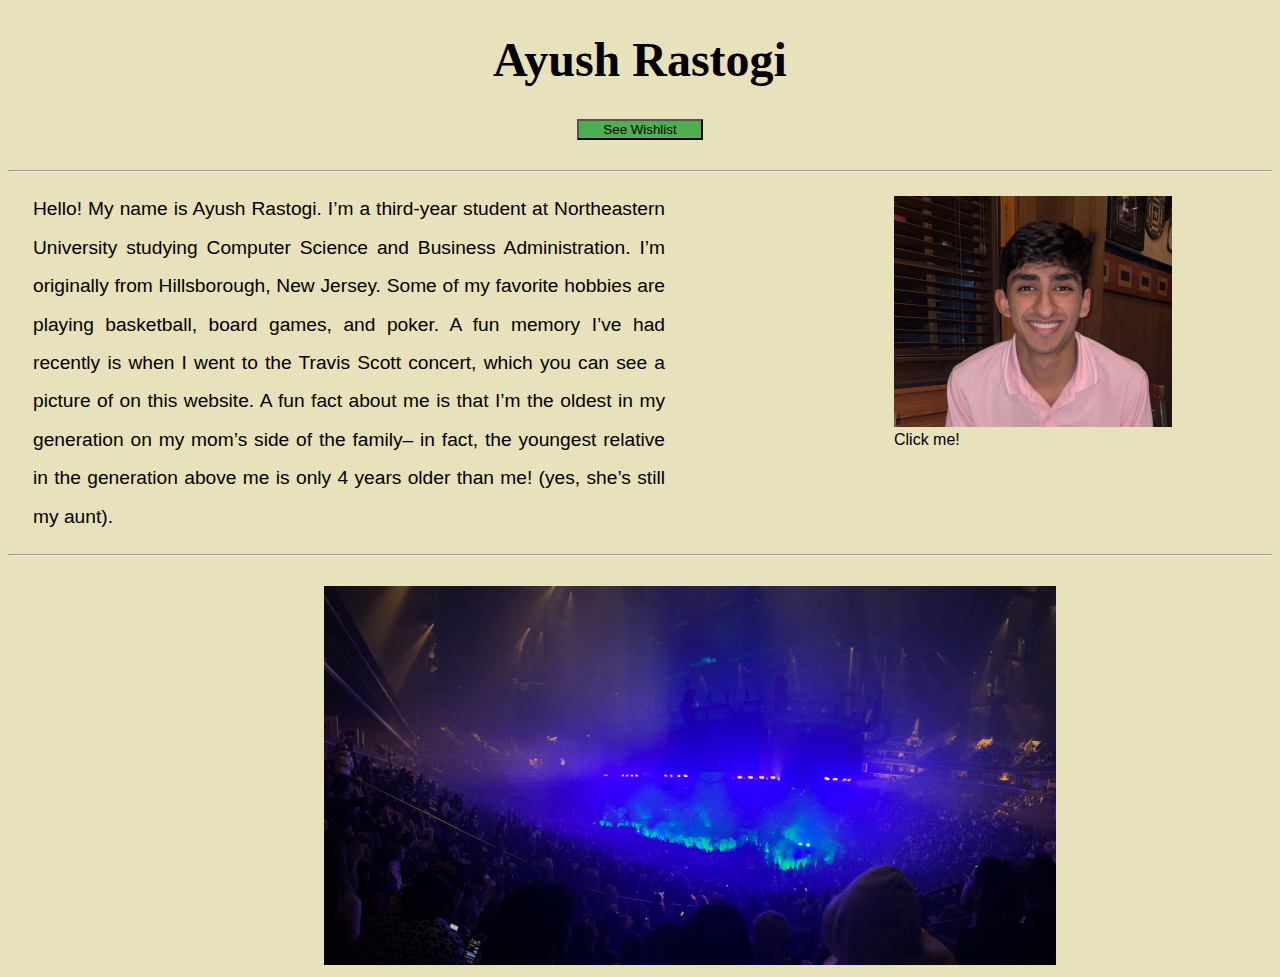
<file: index.html>
<!DOCTYPE html>
<html lang="en">
    <head>
        <meta name="viewport" content="width=device-width" charset="UTF-8">
        <title>
            Ayush's Website
        </title>
        <link rel="stylesheet" href="styles/style.css">
    </head>
    <body> <!-- Start of body -->
        <h1>Ayush Rastogi</h1>
        <button id="navigationButton">
            See Wishlist
        </button>
        <hr>
        <div id="main-page">
            <div id="bio">
                Hello! My name is Ayush Rastogi. I’m a third-year student at Northeastern University 
                studying Computer Science and Business Administration. I’m originally from Hillsborough, 
                New Jersey. Some of my favorite hobbies are playing basketball, board games, and poker. A
                fun memory I’ve had recently is when I went to the Travis Scott concert, which you can 
                see a picture of on this website. A fun fact about me is that I’m the oldest in my 
                generation on my mom’s side of the family– in fact, the youngest relative in the 
                generation above me is only 4 years older than me! (yes, she’s still my aunt).
            </div>
            <div>
                <figure>
                    <img src="images/PhotoofMe2.png" height="231" width="278" alt="Image of me" />
                    <figcaption> Click me! </figcaption>
                  </figure>
            </div>
        </div>
        <hr>
        <div id="travis">
            <img src="images/TravisScott.jpg" height="379" width="732" alt="Travis Scott concert" />
        </div>
        <script src="scripts/main.js"></script>
    </body> <!-- End of body -->
</html>
</file>
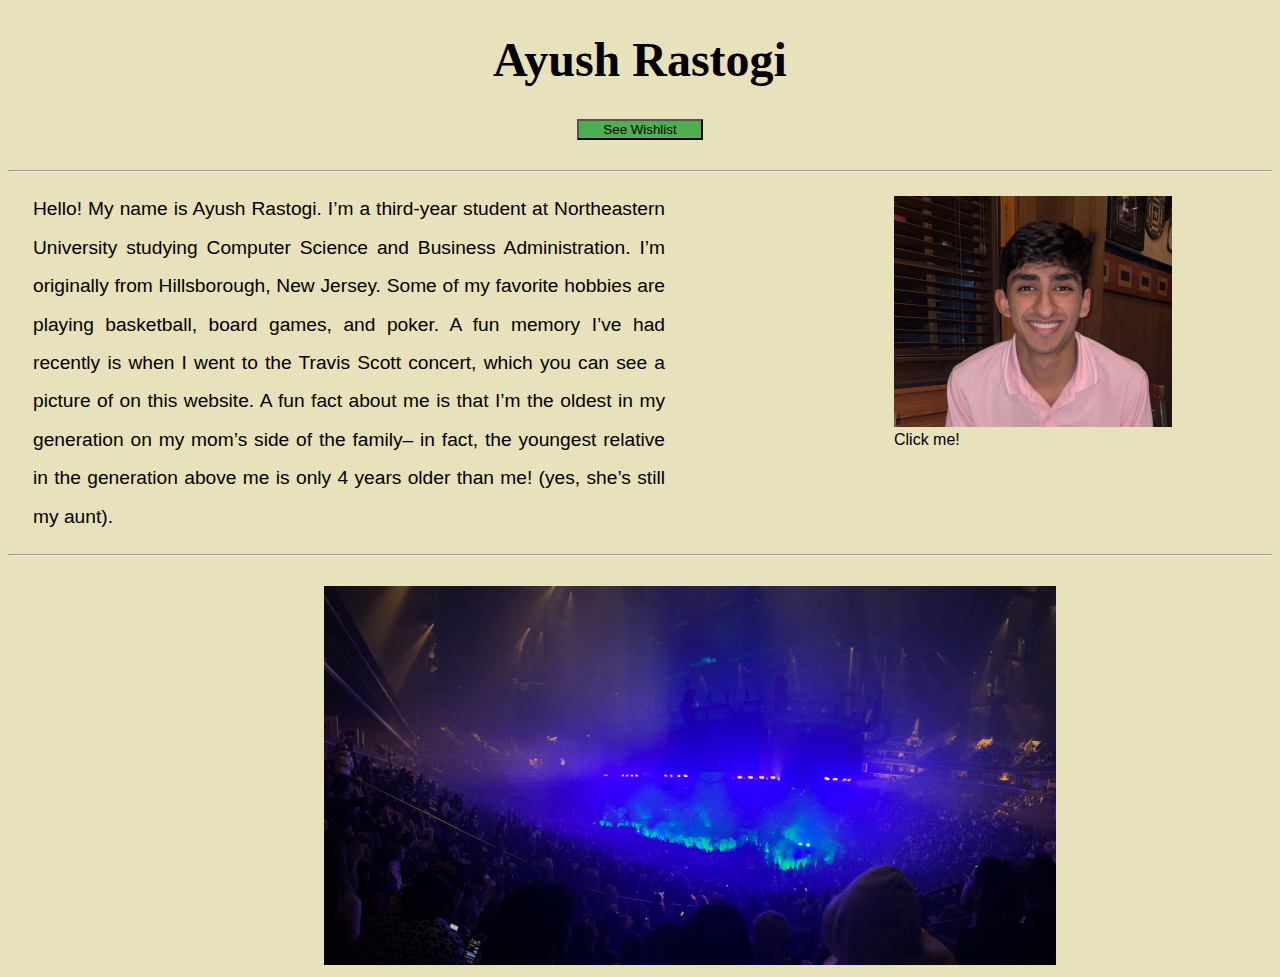
<file: pages/index.html>
<!DOCTYPE html>
<html lang="en">
    <head>
        <meta name="viewport" content="width=device-width" charset="UTF-8">
        <title>
            Ayush's Website
        </title>
        <link rel="stylesheet" href="../styles/style.css">
    </head>
    <body> <!-- Start of body -->
        <h1>Ayush Rastogi</h1>
        <button id="navigationButton">
            See Wishlist
        </button>
        <hr>
        <div id="main-page">
            <div id="bio">
                Hello! My name is Ayush Rastogi. I’m a third-year student at Northeastern University 
                studying Computer Science and Business Administration. I’m originally from Hillsborough, 
                New Jersey. Some of my favorite hobbies are playing basketball, board games, and poker. A
                fun memory I’ve had recently is when I went to the Travis Scott concert, which you can 
                see a picture of on this website. A fun fact about me is that I’m the oldest in my 
                generation on my mom’s side of the family– in fact, the youngest relative in the 
                generation above me is only 4 years older than me! (yes, she’s still my aunt).
            </div>
            <div>
                <figure>
                    <img src="../images/PhotoofMe2.png" height="231" width="278" alt="Image of me" />
                    <figcaption> Click me! </figcaption>
                  </figure>
            </div>
        </div>
        <hr>
        <div id="travis">
            <img src="../images/TravisScott.jpg" height="379" width="732" alt="Travis Scott concert" />
        </div>
        <script src="../scripts/main.js"></script>
    </body> <!-- End of body -->
</html>
</file>
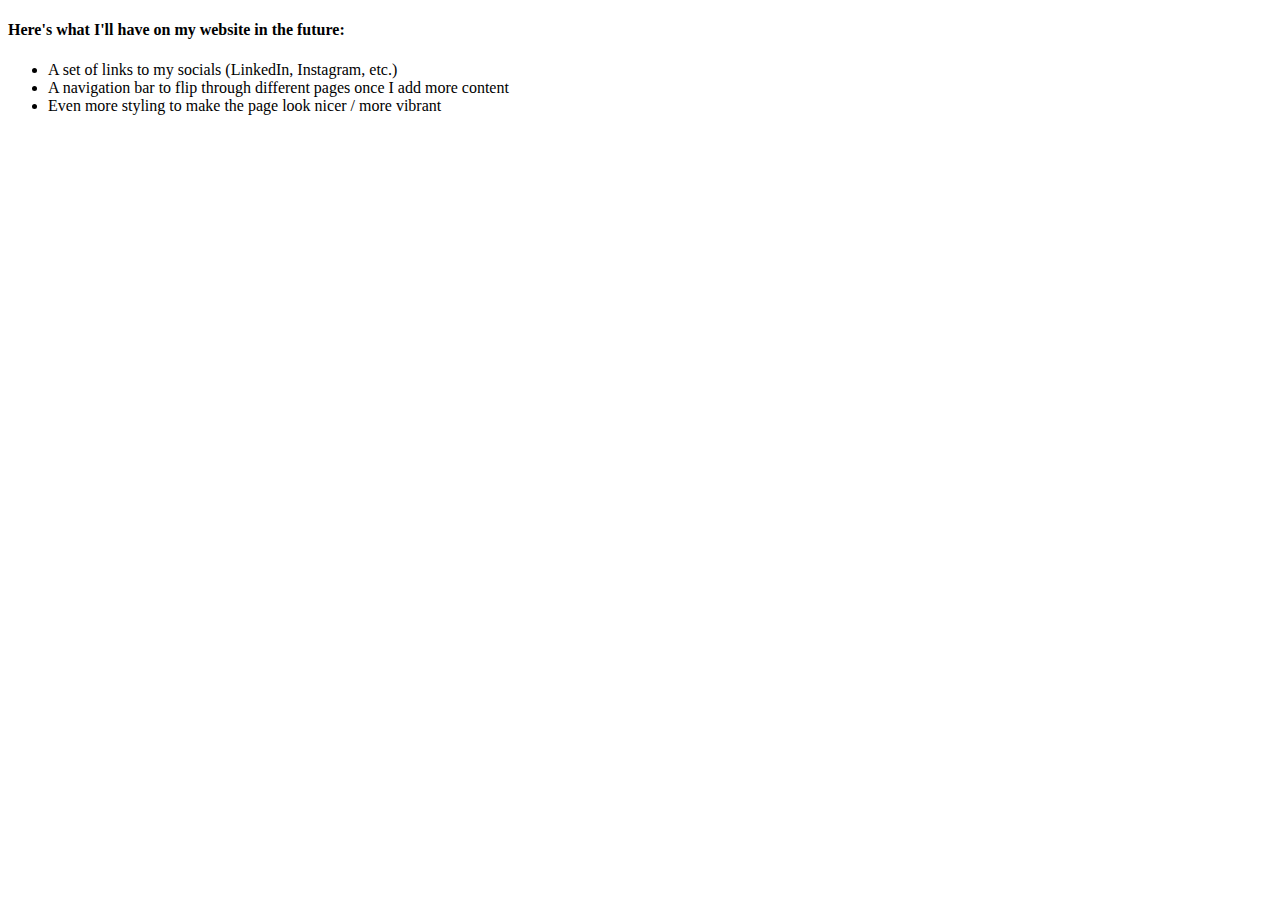
<file: wishlist.html>
<!DOCTYPE html>
<html lang="en">
    <head>
        <meta name="viewport" content="width=device-width" charset="UTF-8">
        <title>
            Wishlist
        </title>
    </head>
    <body> <!-- Start of body -->
        <h4>
            Here's what I'll have on my website in the future:
        </h4>
        <ul>
            <li>A set of links to my socials (LinkedIn, Instagram, etc.)</li>
            <li>A navigation bar to flip through different pages once I add more content</li>
            <li>Even more styling to make the page look nicer / more vibrant</li>
        </ul>
    </body> <!-- End of body -->
</html>
</file>
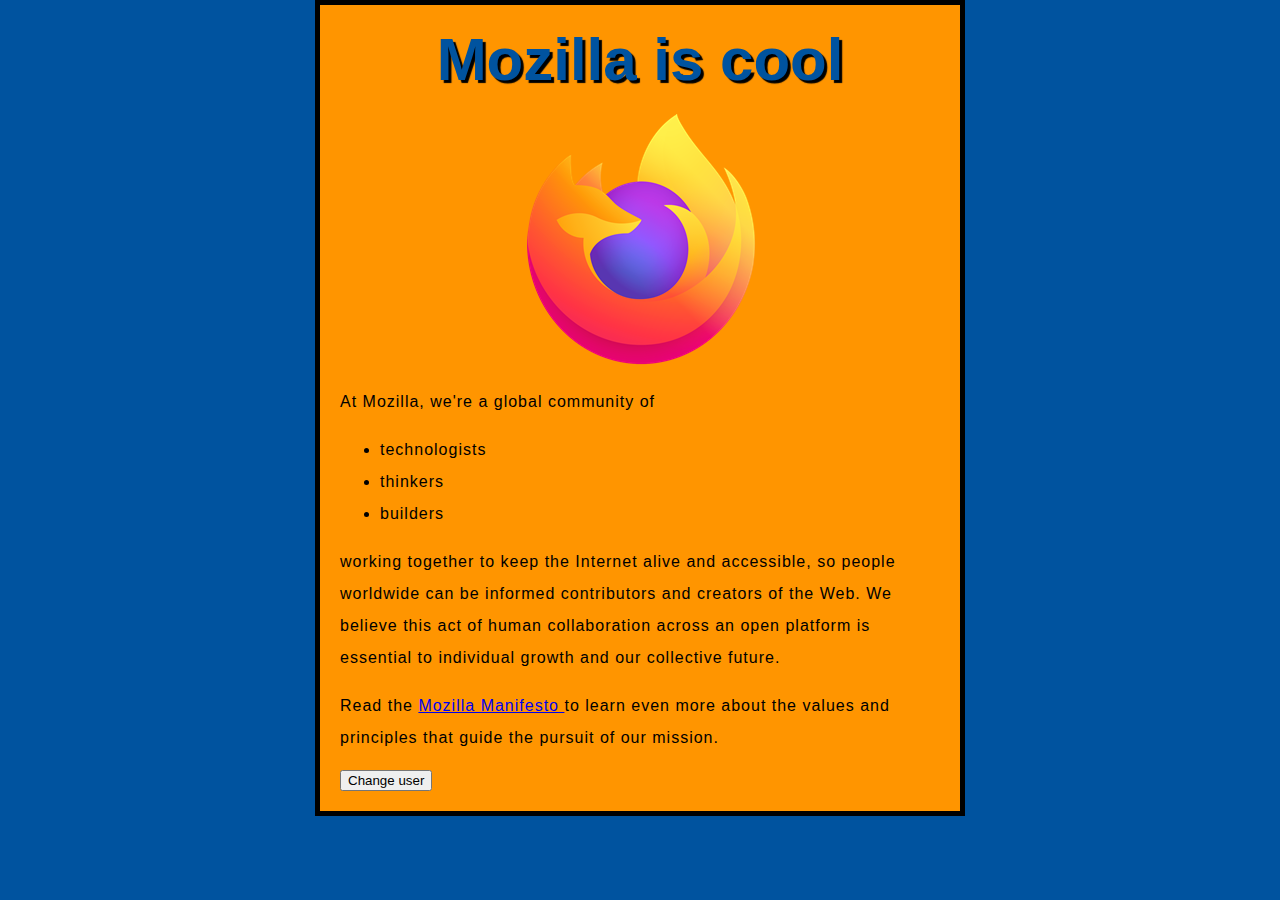
<file: pages/htmlbasics.html>
<!DOCTYPE html>
<html lang="en-US">
  <head>
    <meta charset="utf-8" name="viewport" content="width=device-width"/>
    <title>HTML Basics</title>
    <link href="../styles/cssbasics.css" rel="stylesheet" />
  </head>
  <body>
    <h1>Mozilla is cool</h1>
    <img src="../images/firefox-icon.png" alt="My test image" />
    <p>At Mozilla, we're a global community of</p>
        <ul>
            <li>technologists</li>
            <li>thinkers</li>
            <li>builders</li>
        </ul>
    <p>working together to keep the Internet alive and accessible,
    so people worldwide can be informed contributors and creators of the Web.
    We believe this act of human collaboration across an open platform is essential
    to individual growth and our collective future.</p>
    <p>
        Read the
        <a href="https://www.mozilla.org/en-US/about/manifesto/">
            Mozilla Manifesto
        </a>
        to learn even more about the values and principles
        that guide the pursuit of our mission.
    </p>
    <button>Change user</button>
    <script src="../scripts/jsbasics.js"></script>
  </body>
</html>
</file>
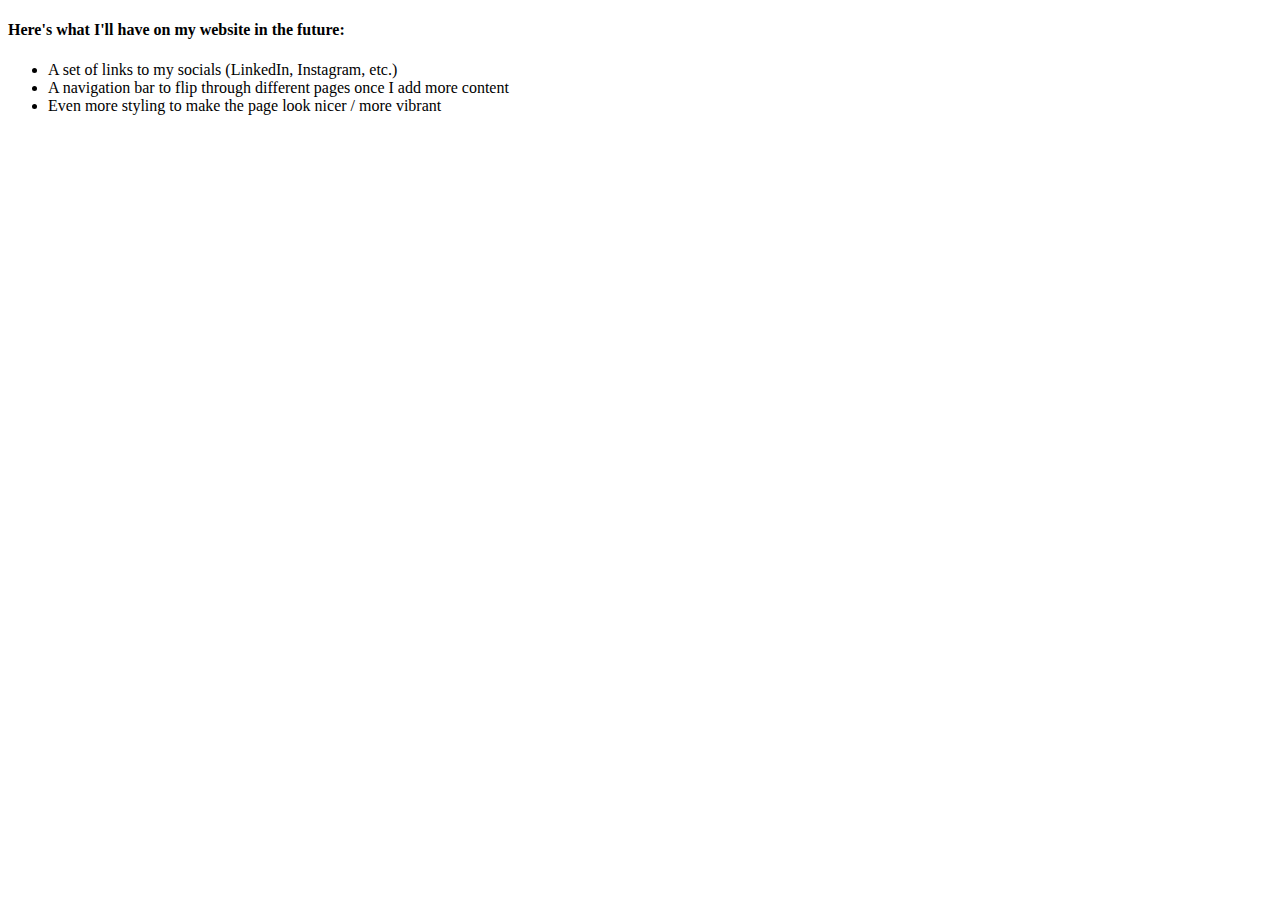
<file: pages/wishlist.html>
<!DOCTYPE html>
<html lang="en">
    <head>
        <meta name="viewport" content="width=device-width" charset="UTF-8">
        <title>
            Wishlist
        </title>
    </head>
    <body> <!-- Start of body -->
        <h4>
            Here's what I'll have on my website in the future:
        </h4>
        <ul>
            <li>A set of links to my socials (LinkedIn, Instagram, etc.)</li>
            <li>A navigation bar to flip through different pages once I add more content</li>
            <li>Even more styling to make the page look nicer / more vibrant</li>
        </ul>
    </body> <!-- End of body -->
</html>
</file>
<file: styles/style.css>
body {
    background-color: rgb(231, 226, 188);
    font-family: 'Gill Sans', 'Gill Sans MT', Calibri, 'Trebuchet MS', sans-serif;
}

h1 {
    font-size: 300%;
    font-family: Cambria, Cochin, Georgia, Times, 'Times New Roman', serif;
    text-align: center;
}

#bio {
    width: 50%;
    font-size: larger;
    line-height: 200%;
    text-align: justify;
    padding: 10px 10px 10px 25px;
}

figure {
    padding-left: 50%;
}

#main-page {
    display: inline-flex;
}

#travis {
    display: block;
    margin-left: auto;
    margin-right: auto;
    width: 50%;
    margin-top: 30px;
}

button {
    display: block;
    margin-left: auto;
    margin-right: auto;
    width: 10%;
    margin-bottom: 30px;
    background-color: #4CAF50;
    cursor: pointer;
}

button:hover {
    background-color: #45a049;
}

/*
p {
    color: blue;
}

#main {
    color: red;
}

.A {
    color: green;
}
*/
</file>
<file: styles/cssbasics.css>
html {
    font-size: 10px;
    font-family: 'Open Sans', sans-serif;
}
 
h1 {
    font-size: 60px;
    text-align: center;
}

p, li {
    font-size: 16px;
    line-height: 2;
    letter-spacing: 1px;
}

html {
    background-color: #00539F;
}

body {
    width: 600px;
    margin: 0 auto;
    background-color: #FF9500;
    padding: 0 20px 20px 20px;
    border: 5px solid black;
}

h1 {
    margin: 0;
    padding: 20px 0;
    color: #00539F;
    text-shadow: 3px 3px 1px black;
}

img {
    display: block;
    margin: 0 auto;
}
</file>
